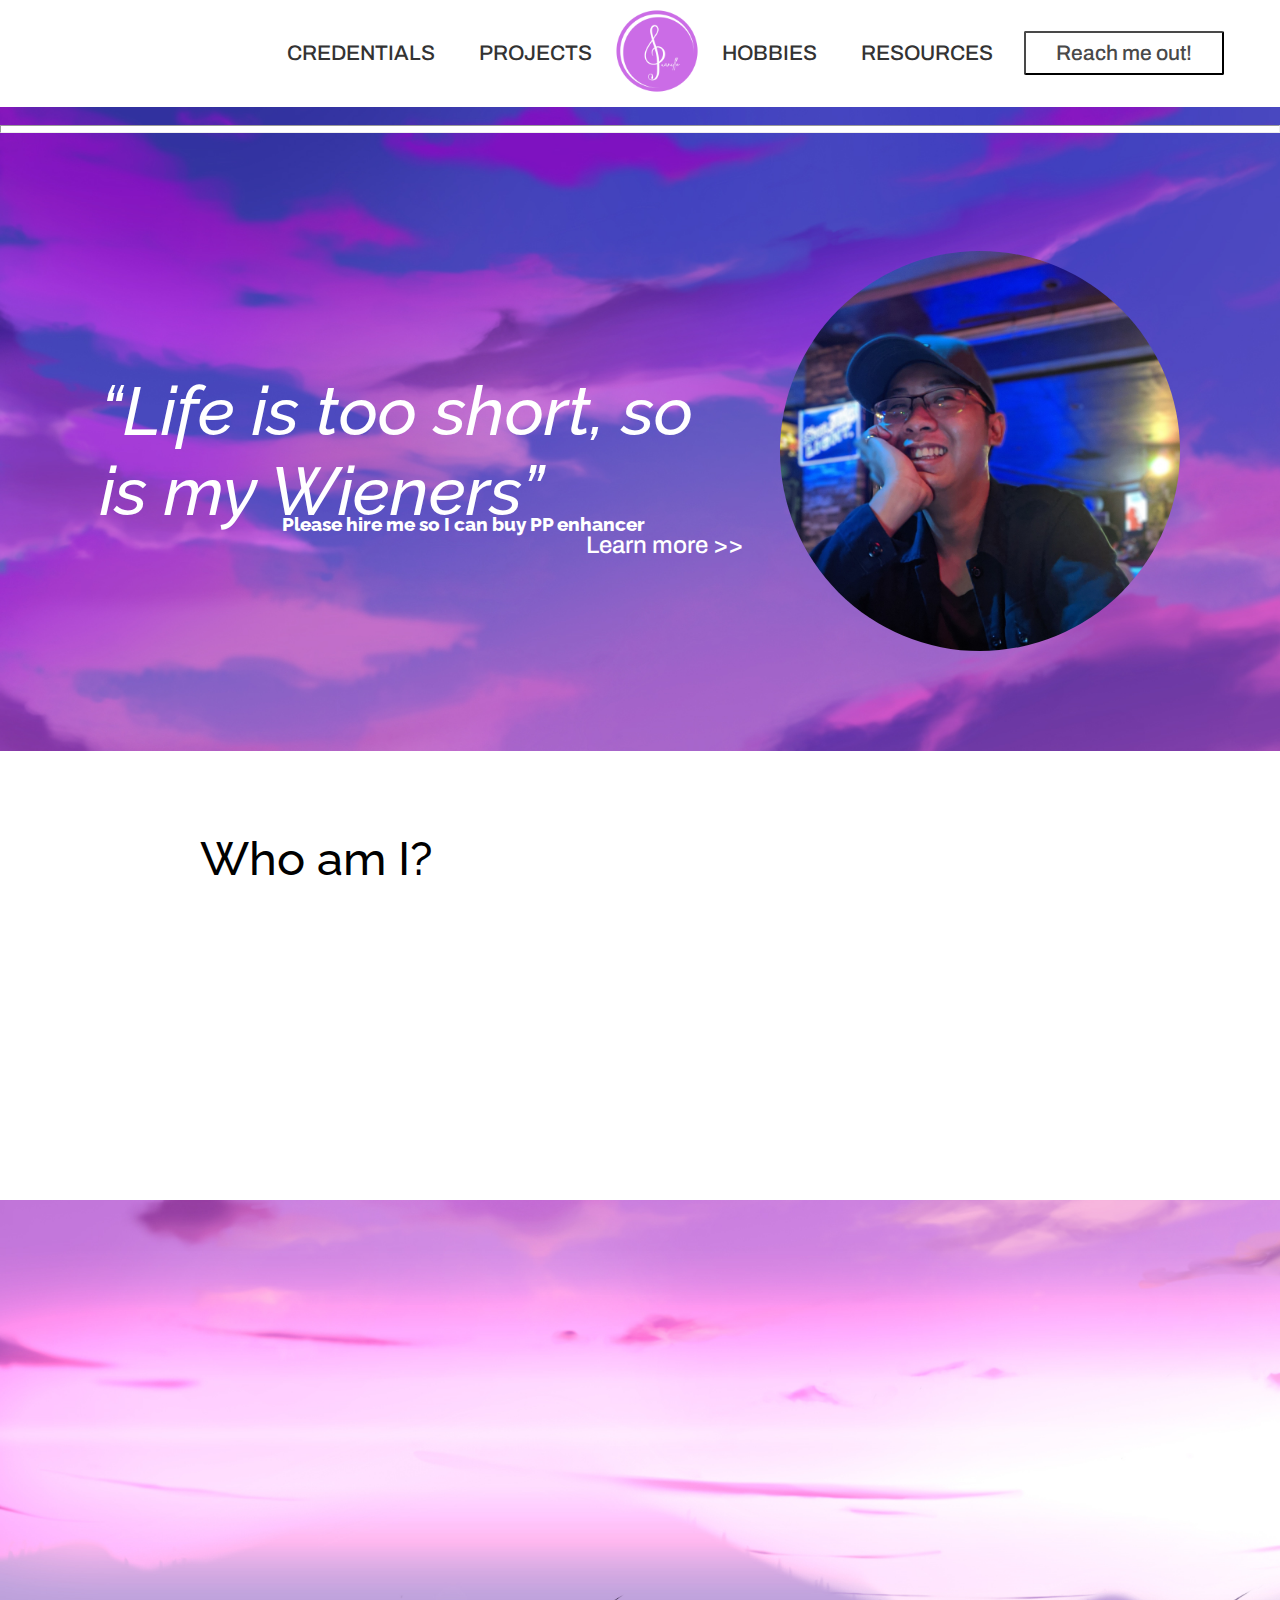
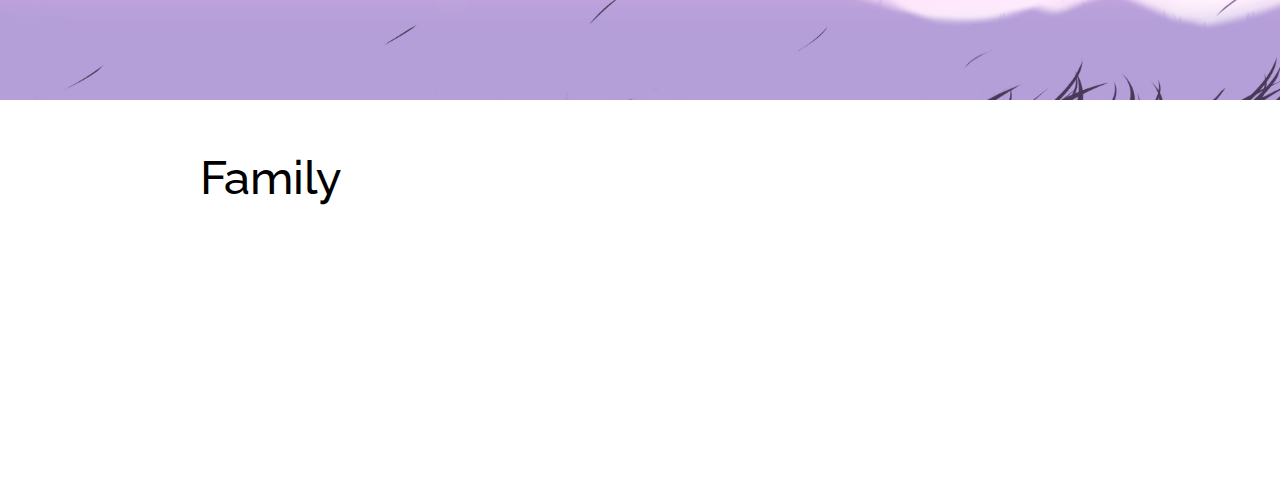
<file: WebPortfolio/index.html>
<!DOCTYPE html>
<html lang="en">
<head>
    <meta charset="UTF-8">
    <meta http-equiv="X-UA-Compatible" content="IE=edge">
    <meta name="viewport" content="width=device-width, initial-scale=1.0">
    <link rel="stylesheet" href="style.css">
    <meta name="description" content="This webpage is a compilation of everything about Gabrielle Jonathan Juanillo">
    <title>Juanillo | Who am I?</title>
    <link rel="preconnect" href="https://fonts.googleapis.com">
    <link rel="preconnect" href="https://fonts.gstatic.com" crossorigin>
    <link href="https://fonts.googleapis.com/css2?family=Raleway:wght@300&display=swap" rel="stylesheet">
    <link rel="preconnect" href="https://fonts.googleapis.com">
    <link rel="preconnect" href="https://fonts.gstatic.com" crossorigin>
    <link href="https://fonts.googleapis.com/css2?family=Archivo&display=swap" rel="stylesheet">
    <link rel="icon" href="Pictures/Juanillo.png">
</head>
<body>
    <div class="navigation">
        <header>
            <nav>
                <ul>
                    <li><a href="credentials.html">CREDENTIALS</a></li>
                    <li><a href="projects.html">PROJECTS</a></li>
                </ul>
            </nav>
            <a href="index.html"><img class="naviLogo" src="Pictures/Juanillo.png" alt="Portfolio Logo" title="Home - Juanillo" width="90" height="90"></a>
            <nav>
                <ul>
                    <li><a href="hobbies.html">HOBBIES</a></li>
                    <li><a href="resources.html">RESOURCES</a></li>
                </ul>
            </nav>
            <a class="contact" href="#"><button class="ctsButton">Reach me out!</button></a>
        </header>
        <br>
        <hr class="hr1">
    </div>
    <br>
    <div class="intro">
        <h1><q>Life is too short, so is my Wieners</q></h1>
        <a class="learnMore" href="#"><button class="learnButton">Learn more >></button></a>
        <img class="pfp" src="Pictures/Pfp.jpg" alt="Profile Picture" title="Profile Picture" width="400" height="400">
        <h3 class="subquote">Please hire me so I can buy PP enhancer</h3>
    </div>

    <div class="about">
        <h2>Who am I?</h2>

        <p> AHAHAHAHAHAHA </p>
        <p> AHAHAHAHAHAHA </p>
        <p> AHAHAHAHAHAHA </p>
        <p> AHAHAHAHAHAHA </p>
        <p> AHAHAHAHAHAHA </p>
        <p> AHAHAHAHAHAHA </p>
        <p> AHAHAHAHAHAHA </p>
        <p> AHAHAHAHAHAHA </p>
        <p> AHAHAHAHAHAHA </p>
        <p> AHAHAHAHAHAHA </p>
        <p> AHAHAHAHAHAHA </p>
        <p> AHAHAHAHAHAHA </p>
        <p> AHAHAHAHAHAHA </p>
        
    </div>

    <div class="family">
        <h2>Family</h2>
        <p> AHAHAHAHAHAHA </p>
        <p> AHAHAHAHAHAHA </p>
        <p> AHAHAHAHAHAHA </p>
        <p> AHAHAHAHAHAHA </p>
        <p> AHAHAHAHAHAHA </p>
        <p> AHAHAHAHAHAHA </p>
        <p> AHAHAHAHAHAHA </p>
        <p> AHAHAHAHAHAHA </p>
        <p> AHAHAHAHAHAHA </p>
        <p> AHAHAHAHAHAHA </p>
        <p> AHAHAHAHAHAHA </p>
        <p> AHAHAHAHAHAHA </p>
        <p> AHAHAHAHAHAHA </p>
    </div>
</body>
</html>
</file>
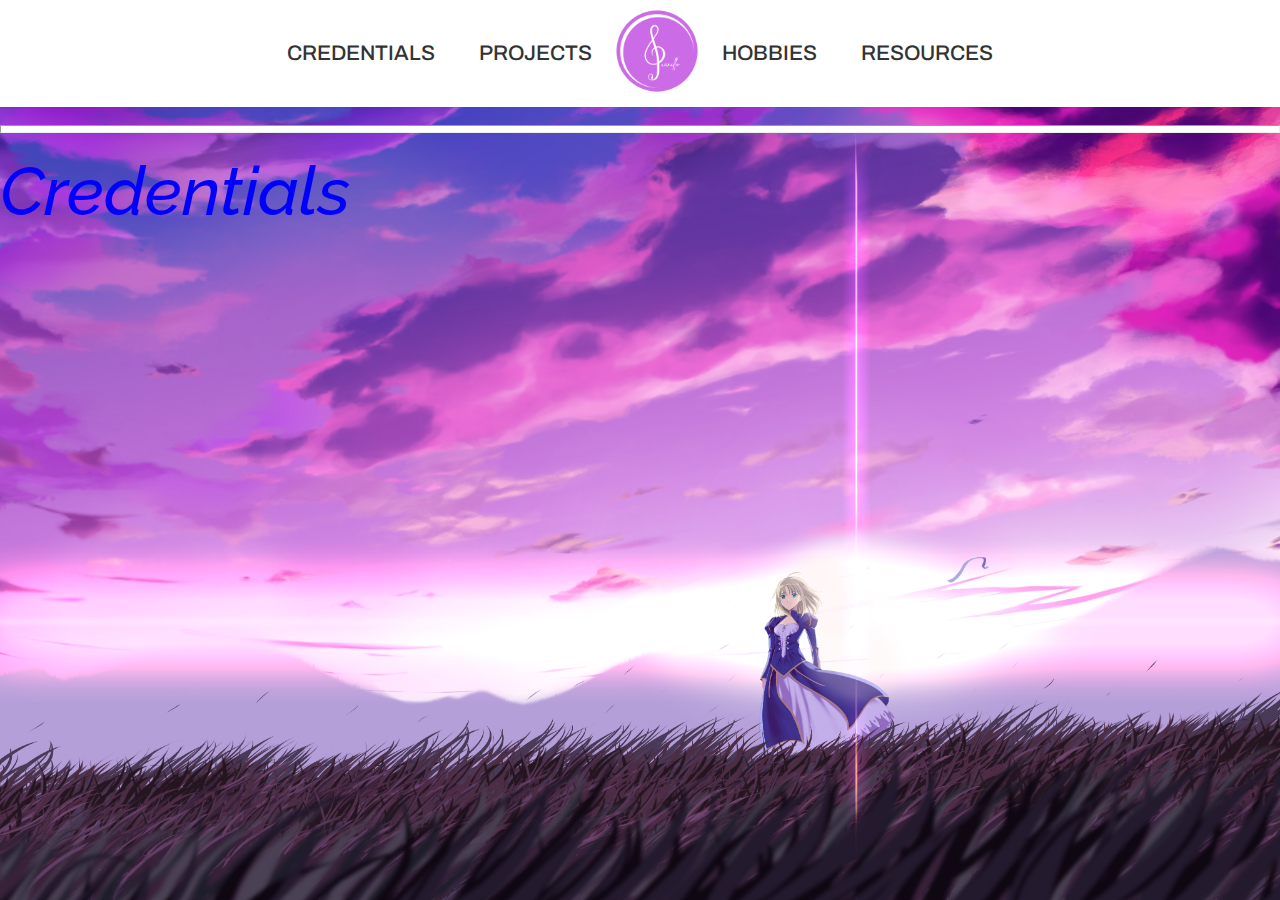
<file: WebPortfolio/credentials.html>
<!DOCTYPE html>
<html lang="en">
<head>
    <meta charset="UTF-8">
    <meta http-equiv="X-UA-Compatible" content="IE=edge">
    <meta name="viewport" content="width=device-width, initial-scale=1.0">
    <link rel="stylesheet" href="style.css">
    <meta name="description" content="This webpage is a compilation of everything about Gabrielle Jonathan Juanillo">
    <title>Juanillo | Who am I?</title>
    <link rel="preconnect" href="https://fonts.googleapis.com">
    <link rel="preconnect" href="https://fonts.gstatic.com" crossorigin>
    <link href="https://fonts.googleapis.com/css2?family=Raleway:wght@300&display=swap" rel="stylesheet">
    <link rel="preconnect" href="https://fonts.googleapis.com">
    <link rel="preconnect" href="https://fonts.gstatic.com" crossorigin>
    <link href="https://fonts.googleapis.com/css2?family=Archivo&display=swap" rel="stylesheet">
    <link rel="icon" href="Pictures/Juanillo.png">
</head>
<body>
    <div class="navigation">
        <header>
            <nav>
                <ul>
                    <li><a href="credentials.html">CREDENTIALS</a></li>
                    <li><a href="projects.html">PROJECTS</a></li>
                </ul>
            </nav>
            <a href="index.html"><img class="naviLogo" src="Pictures/Juanillo.png" alt="Portfolio Logo" title="Home - Juanillo" width="90" height="90"></a>
            <nav>
                <ul>
                    <li><a href="hobbies.html">HOBBIES</a></li>
                    <li><a href="resources.html">RESOURCES</a></li>
                </ul>
            </nav>
        </header>
        <br>
        <hr class="hr1">
    </div>

    <br>

    <div class="content">
        
    <h1>Credentials</h1>
    <!-- <img class="pfp" src="Pictures/Pfp.jpg" alt="Profile Picture" title="Profile Picture" width="500" height="500"> -->
    <!-- <a class="contact" href="#"><button>Reach me out!</button></a> -->
        
    </div>
</body>
</html>
</file>
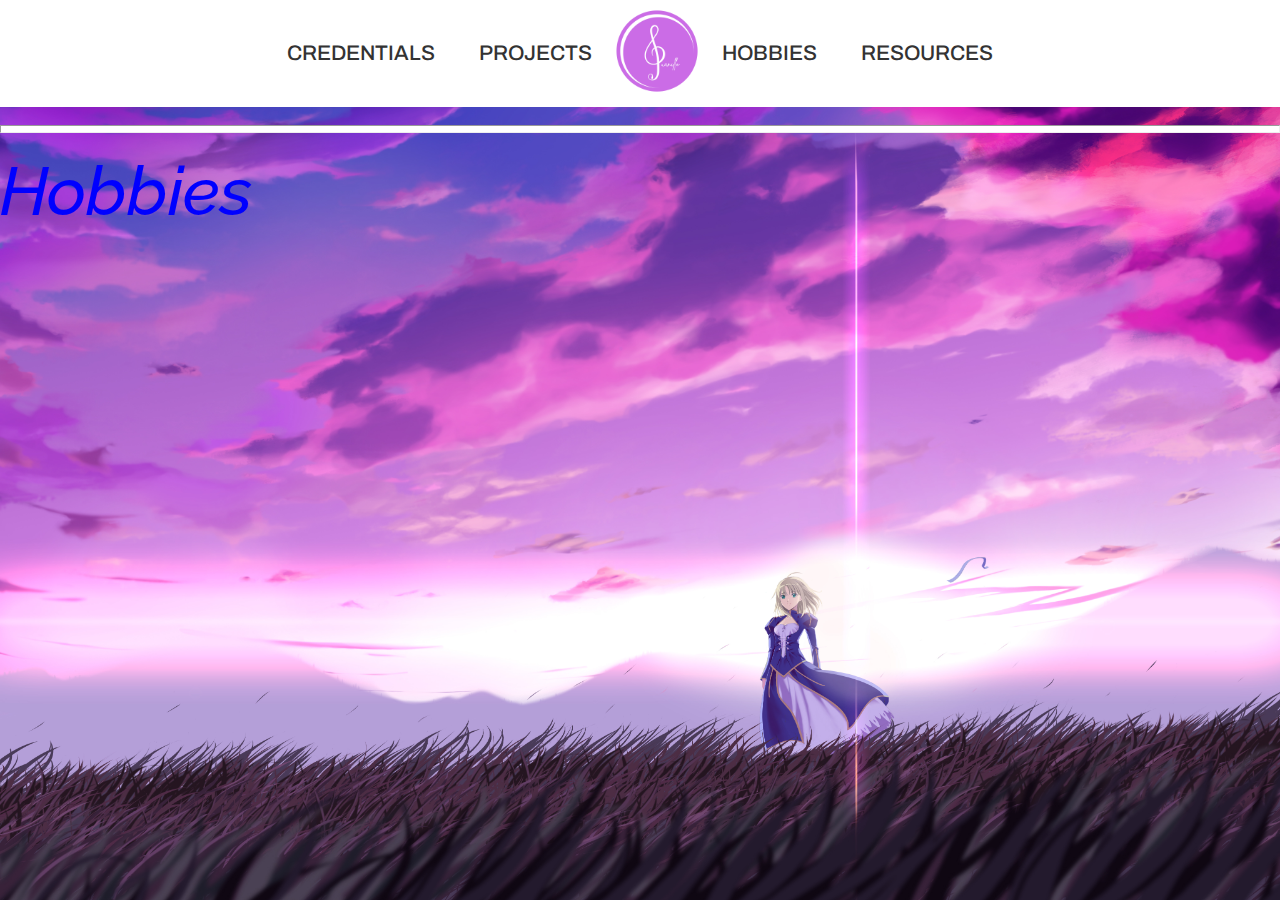
<file: WebPortfolio/hobbies.html>
<!DOCTYPE html>
<html lang="en">
<head>
    <meta charset="UTF-8">
    <meta http-equiv="X-UA-Compatible" content="IE=edge">
    <meta name="viewport" content="width=device-width, initial-scale=1.0">
    <link rel="stylesheet" href="style.css">
    <meta name="description" content="This webpage is a compilation of everything about Gabrielle Jonathan Juanillo">
    <title>Juanillo | Who am I?</title>
    <link rel="preconnect" href="https://fonts.googleapis.com">
    <link rel="preconnect" href="https://fonts.gstatic.com" crossorigin>
    <link href="https://fonts.googleapis.com/css2?family=Raleway:wght@300&display=swap" rel="stylesheet">
    <link rel="preconnect" href="https://fonts.googleapis.com">
    <link rel="preconnect" href="https://fonts.gstatic.com" crossorigin>
    <link href="https://fonts.googleapis.com/css2?family=Archivo&display=swap" rel="stylesheet">
    <link rel="icon" href="Pictures/Juanillo.png">
</head>
<body>
    <div class="navigation">
        <header>
            <nav>
                <ul>
                    <li><a href="credentials.html">CREDENTIALS</a></li>
                    <li><a href="projects.html">PROJECTS</a></li>
                </ul>
            </nav>
            <a href="index.html"><img class="naviLogo" src="Pictures/Juanillo.png" alt="Portfolio Logo" title="Home - Juanillo" width="90" height="90"></a>
            <nav>
                <ul>
                    <li><a href="hobbies.html">HOBBIES</a></li>
                    <li><a href="resources.html">RESOURCES</a></li>
                </ul>
            </nav>
        </header>
        <br>
        <hr class="hr1">
    </div>

    <br>

    <div class="content">
        
    <h1>Hobbies</h1>
    <!-- <img class="pfp" src="Pictures/Pfp.jpg" alt="Profile Picture" title="Profile Picture" width="500" height="500"> -->
    <!-- <a class="contact" href="#"><button>Reach me out!</button></a> -->
        
    </div>
</body>
</html>
</file>
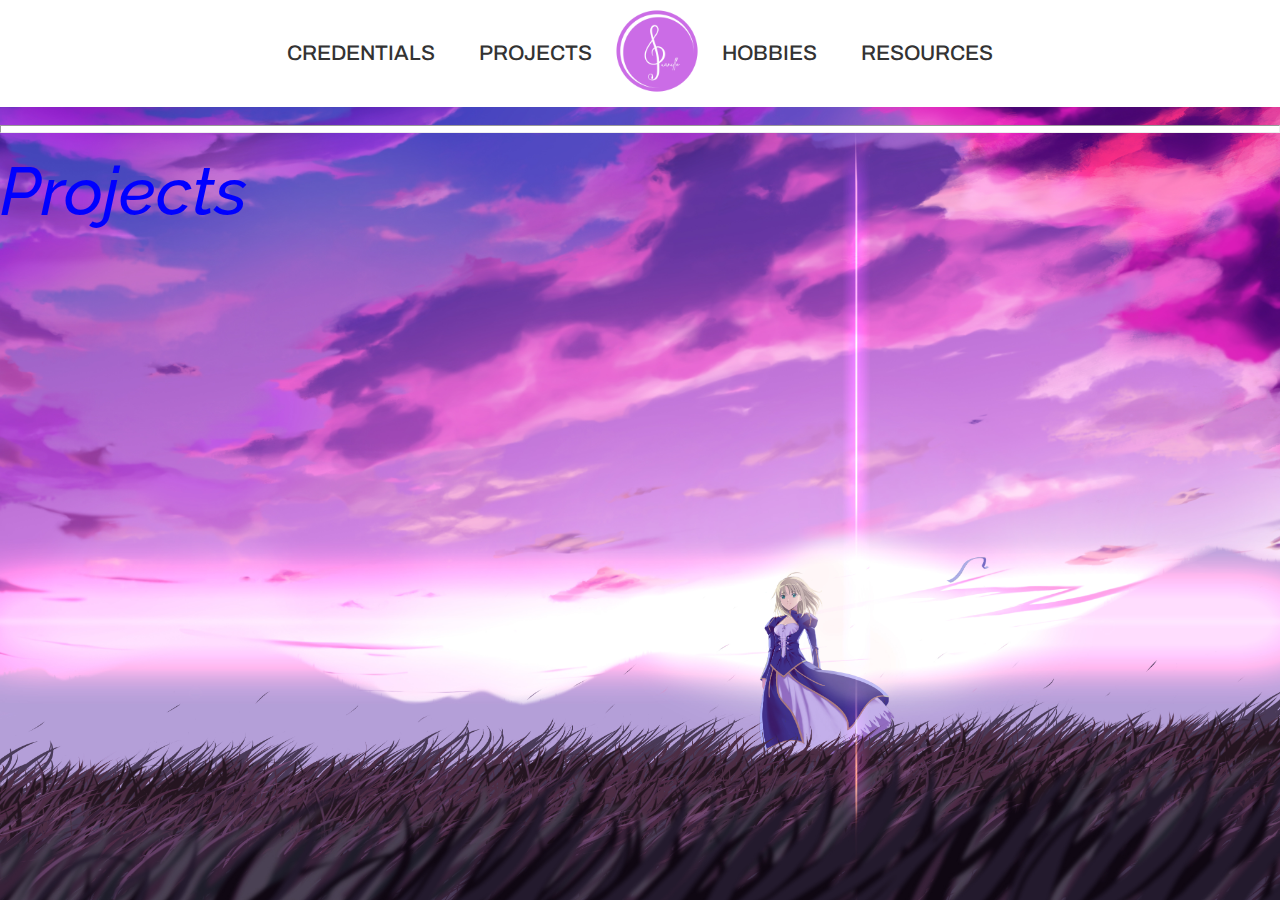
<file: WebPortfolio/projects.html>
<!DOCTYPE html>
<html lang="en">
<head>
    <meta charset="UTF-8">
    <meta http-equiv="X-UA-Compatible" content="IE=edge">
    <meta name="viewport" content="width=device-width, initial-scale=1.0">
    <link rel="stylesheet" href="style.css">
    <meta name="description" content="This webpage is a compilation of everything about Gabrielle Jonathan Juanillo">
    <title>Juanillo | Who am I?</title>
    <link rel="preconnect" href="https://fonts.googleapis.com">
    <link rel="preconnect" href="https://fonts.gstatic.com" crossorigin>
    <link href="https://fonts.googleapis.com/css2?family=Raleway:wght@300&display=swap" rel="stylesheet">
    <link rel="preconnect" href="https://fonts.googleapis.com">
    <link rel="preconnect" href="https://fonts.gstatic.com" crossorigin>
    <link href="https://fonts.googleapis.com/css2?family=Archivo&display=swap" rel="stylesheet">
    <link rel="icon" href="Pictures/Juanillo.png">
</head>
<body>
    <div class="navigation">
        <header>
            <nav>
                <ul>
                    <li><a href="credentials.html">CREDENTIALS</a></li>
                    <li><a href="projects.html">PROJECTS</a></li>
                </ul>
            </nav>
            <a href="index.html"><img class="naviLogo" src="Pictures/Juanillo.png" alt="Portfolio Logo" title="Home - Juanillo" width="90" height="90"></a>
            <nav>
                <ul>
                    <li><a href="hobbies.html">HOBBIES</a></li>
                    <li><a href="resources.html">RESOURCES</a></li>
                </ul>
            </nav>
        </header>
        <br>
        <hr class="hr1">
    </div>

    <br>

    <div class="content">
        
    <h1>Projects</h1>
    <!-- <img class="pfp" src="Pictures/Pfp.jpg" alt="Profile Picture" title="Profile Picture" width="500" height="500"> -->
    <!-- <a class="contact" href="#"><button>Reach me out!</button></a> -->
        
    </div>
</body>
</html>
</file>
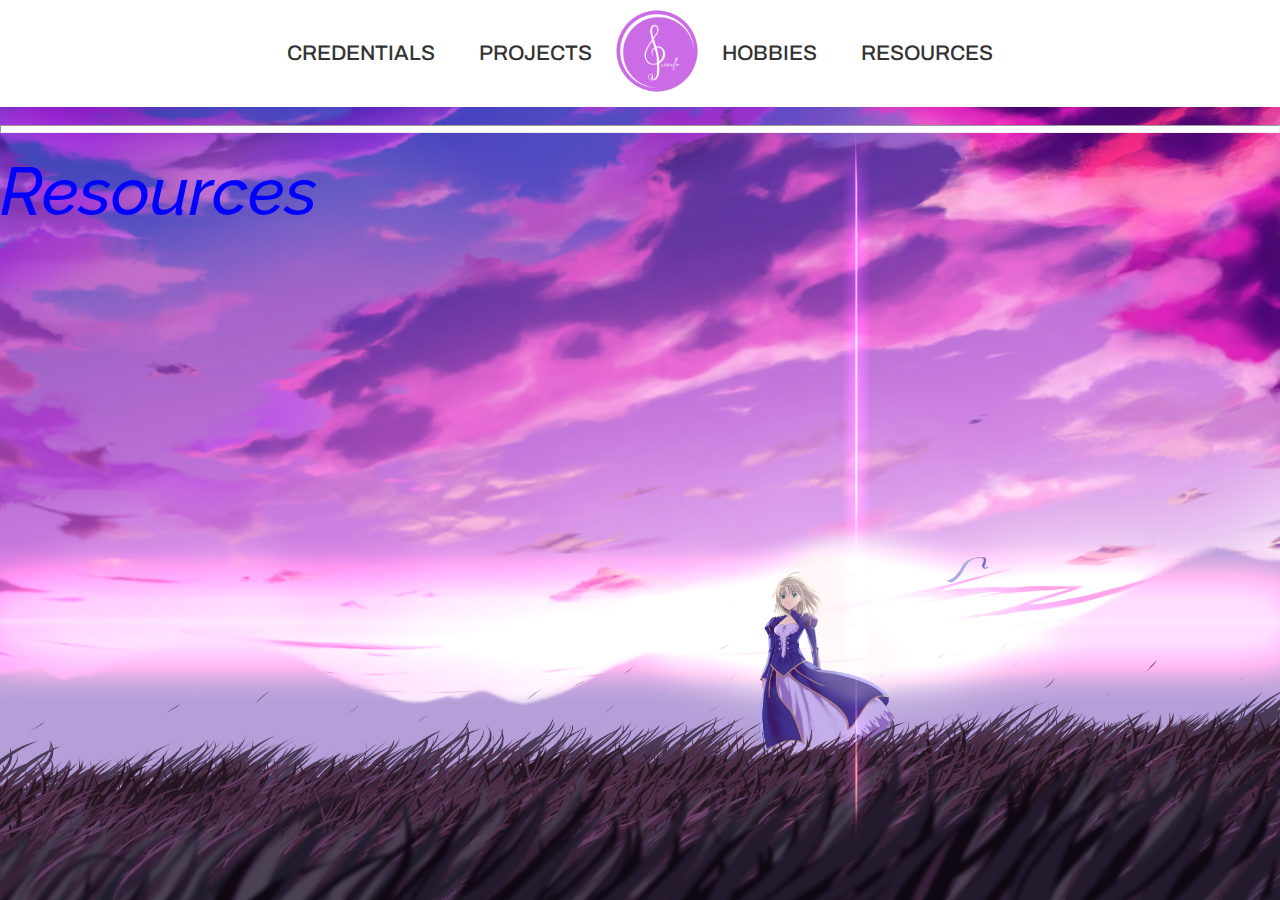
<file: WebPortfolio/resources.html>
<!DOCTYPE html>
<html lang="en">
<head>
    <meta charset="UTF-8">
    <meta http-equiv="X-UA-Compatible" content="IE=edge">
    <meta name="viewport" content="width=device-width, initial-scale=1.0">
    <link rel="stylesheet" href="style.css">
    <meta name="description" content="This webpage is a compilation of everything about Gabrielle Jonathan Juanillo">
    <title>Juanillo | Who am I?</title>
    <link rel="preconnect" href="https://fonts.googleapis.com">
    <link rel="preconnect" href="https://fonts.gstatic.com" crossorigin>
    <link href="https://fonts.googleapis.com/css2?family=Raleway:wght@300&display=swap" rel="stylesheet">
    <link rel="preconnect" href="https://fonts.googleapis.com">
    <link rel="preconnect" href="https://fonts.gstatic.com" crossorigin>
    <link href="https://fonts.googleapis.com/css2?family=Archivo&display=swap" rel="stylesheet">
    <link rel="icon" href="Pictures/Juanillo.png">
</head>
<body>
    <div class="navigation">
        <header>
            <nav>
                <ul>
                    <li><a href="credentials.html">CREDENTIALS</a></li>
                    <li><a href="projects.html">PROJECTS</a></li>
                </ul>
            </nav>
            <a href="index.html"><img class="naviLogo" src="Pictures/Juanillo.png" alt="Portfolio Logo" title="Home - Juanillo" width="90" height="90"></a>
            <nav>
                <ul>
                    <li><a href="hobbies.html">HOBBIES</a></li>
                    <li><a href="resources.html">RESOURCES</a></li>
                </ul>
            </nav>
        </header>
        <br>
        <hr class="hr1">
    </div>

    <br>

    <div class="content">

    <h1>Resources</h1>
        
    <!-- <img class="pfp" src="Pictures/Pfp.jpg" alt="Profile Picture" title="Profile Picture" width="500" height="500"> -->
    <!-- <a class="contact" href="#"><button>Reach me out!</button></a> -->
        
    </div>
</body>
</html>
</file>
<file: WebPortfolio/style.css>
/* Minimalistic Text font-family: 'Raleway', sans-serif; */
/* Navigation Font: font-family: 'Archivo', sans-serif; */

body {
    background-image: url(Pictures/BgImg.jpg);
    background-size: cover;
}

* {
    box-sizing: border-box;
    margin: 0;
    padding: 0;
    color: white;
}

li, a, button {
    font-family: 'Archivo', sans-serif;
    font-weight: 500;
    font-size: 21px;
    color: rgb(51, 51, 51);
    text-decoration: none;
}

header{
    padding: 0.5vw 5vw;
    background-color: white;
    display: flex;
    justify-content: center;
    align-items: center;
}
.naviLogo {
    cursor: pointer;
}

.navigation {
    list-style: none;
}

.navigation li {
    display: inline-block;
    padding: 0px 20px;
}

.navigation li a {
    transition: all 0.5s ease 0s;
}

.navigation .contact {
    position: absolute;
    left: 80%;
}

.navigation li a:hover {
    color: rgba(201, 30, 201, 1);

}

.ctsButton {
    padding: 9px 30px;
    background-color: rgba(201, 30, 201, 0);
    border-style: calc();
    border-color: rgb(73, 73, 73);
    border-radius: 2px;
    cursor: pointer;
    transition: all 0.5s ease 0s;
    color: rgb(73, 73, 73);
}

.ctsButton:hover {
    background-color: rgba(201, 30, 201, 0.6);
    border-color: White;
    color: white;
}

.hr1 {
    padding: 3px;
    background-color: white;
}

.intro {
    display: flex;
    align-items: center;
    justify-content: center;
    margin: 0 auto;
    max-width: 1080px;
    padding-top: 100px;
    padding-bottom: 100px;
}

.learnMore {
    position: absolute;
    Left: 45%;
    top: 58%;
}

.learnButton {
    cursor: pointer;
    padding: 10px 10px;
    background-color: rgba(255, 255, 255, 0);
    border: none;
    color: white;
    font-size: 24px;
}

.learnButton:hover {
    cursor: pointer;
    color:  rgba(201, 30, 201, 0.6);
}

.pfp {
    border-radius: 50%;
}

h1 {
    font-family: 'Raleway', sans-serif;
    font-weight: 500;
    font-size: 68px;
    font-style: italic;
    color: blue;
    padding-right: 75px;
}

.subquote {
    position: absolute;
    font-family: 'Raleway', sans-serif;
    font-weight: 800;
    left: 22%;
    top: 57%;
}

.about {
    background-color: white;
    padding: 80px 200px;
    margin-bottom: 500px;
}

.family {
    background-color: white;
    padding: 50px 200px;
}

h2 {
    font-family: 'Raleway', sans-serif;
    font-weight: 500;
    font-size: 47px;
    color: black;
}
</file>
